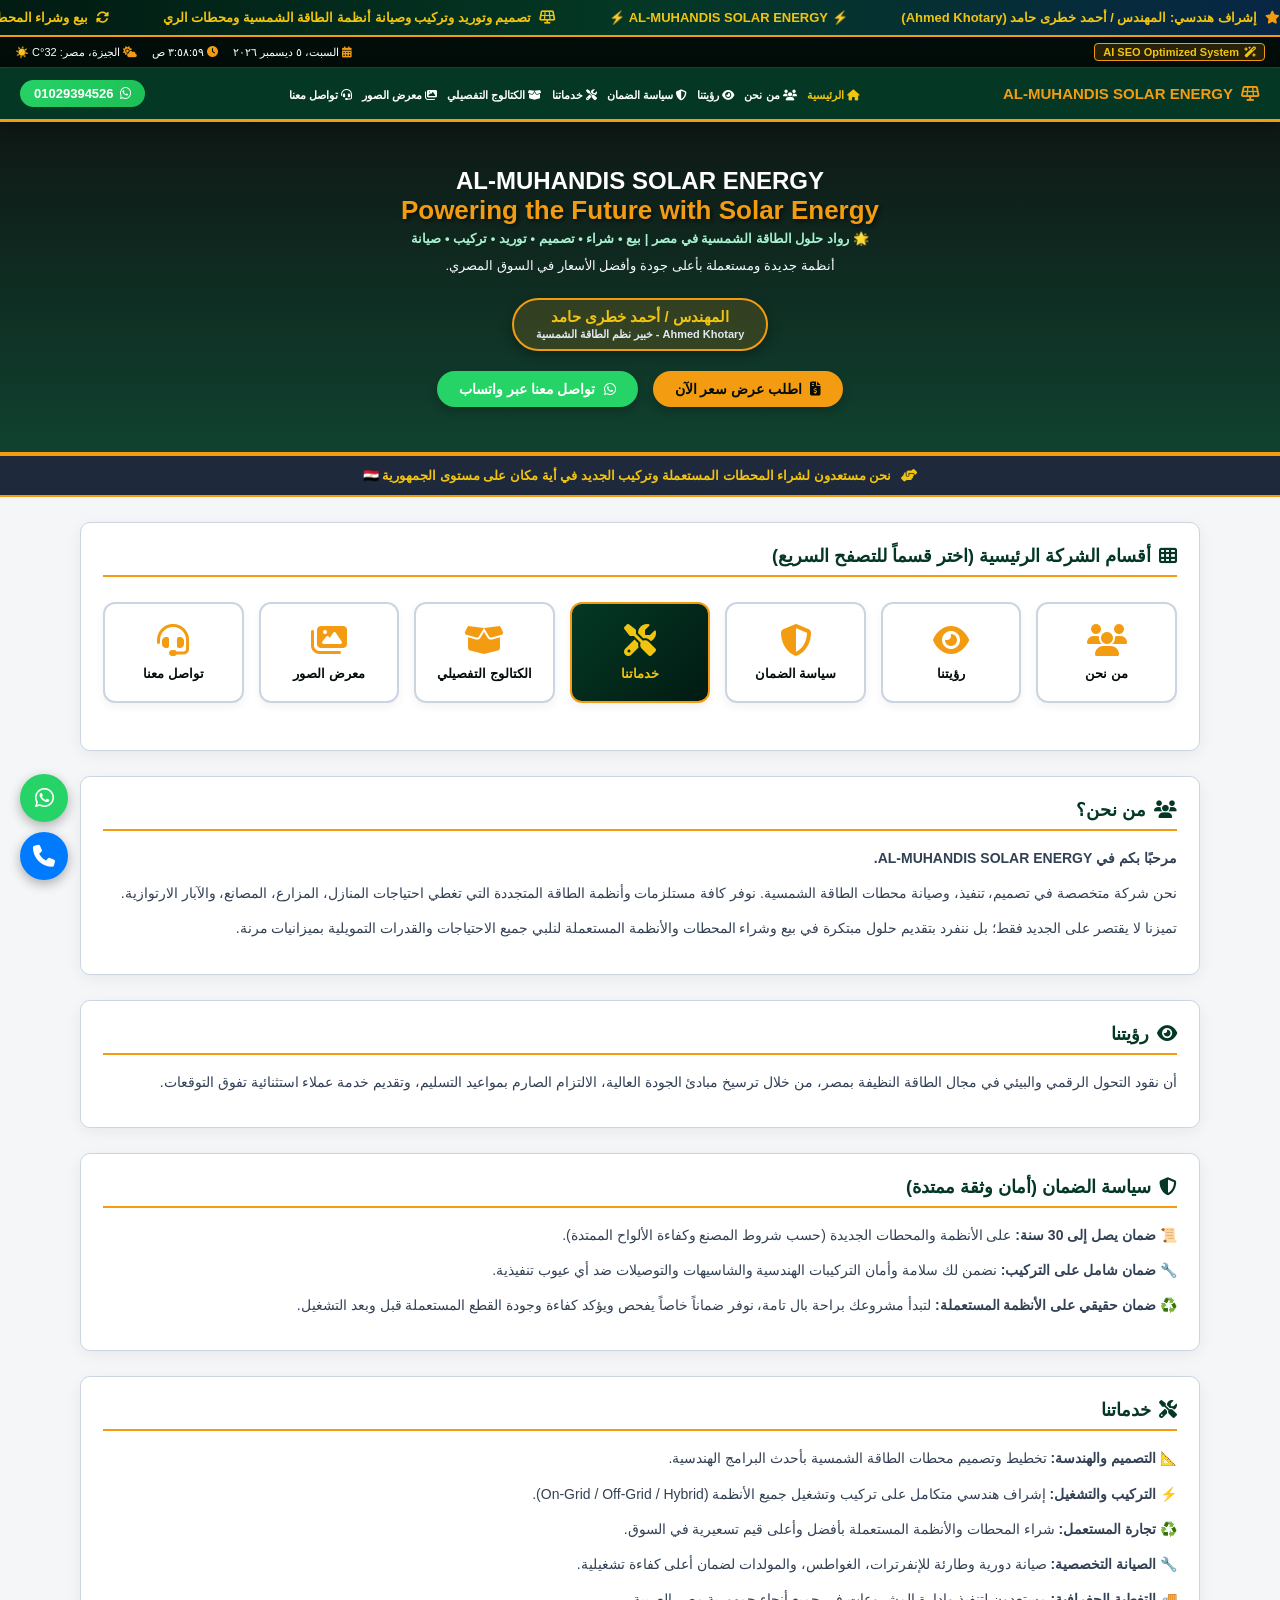
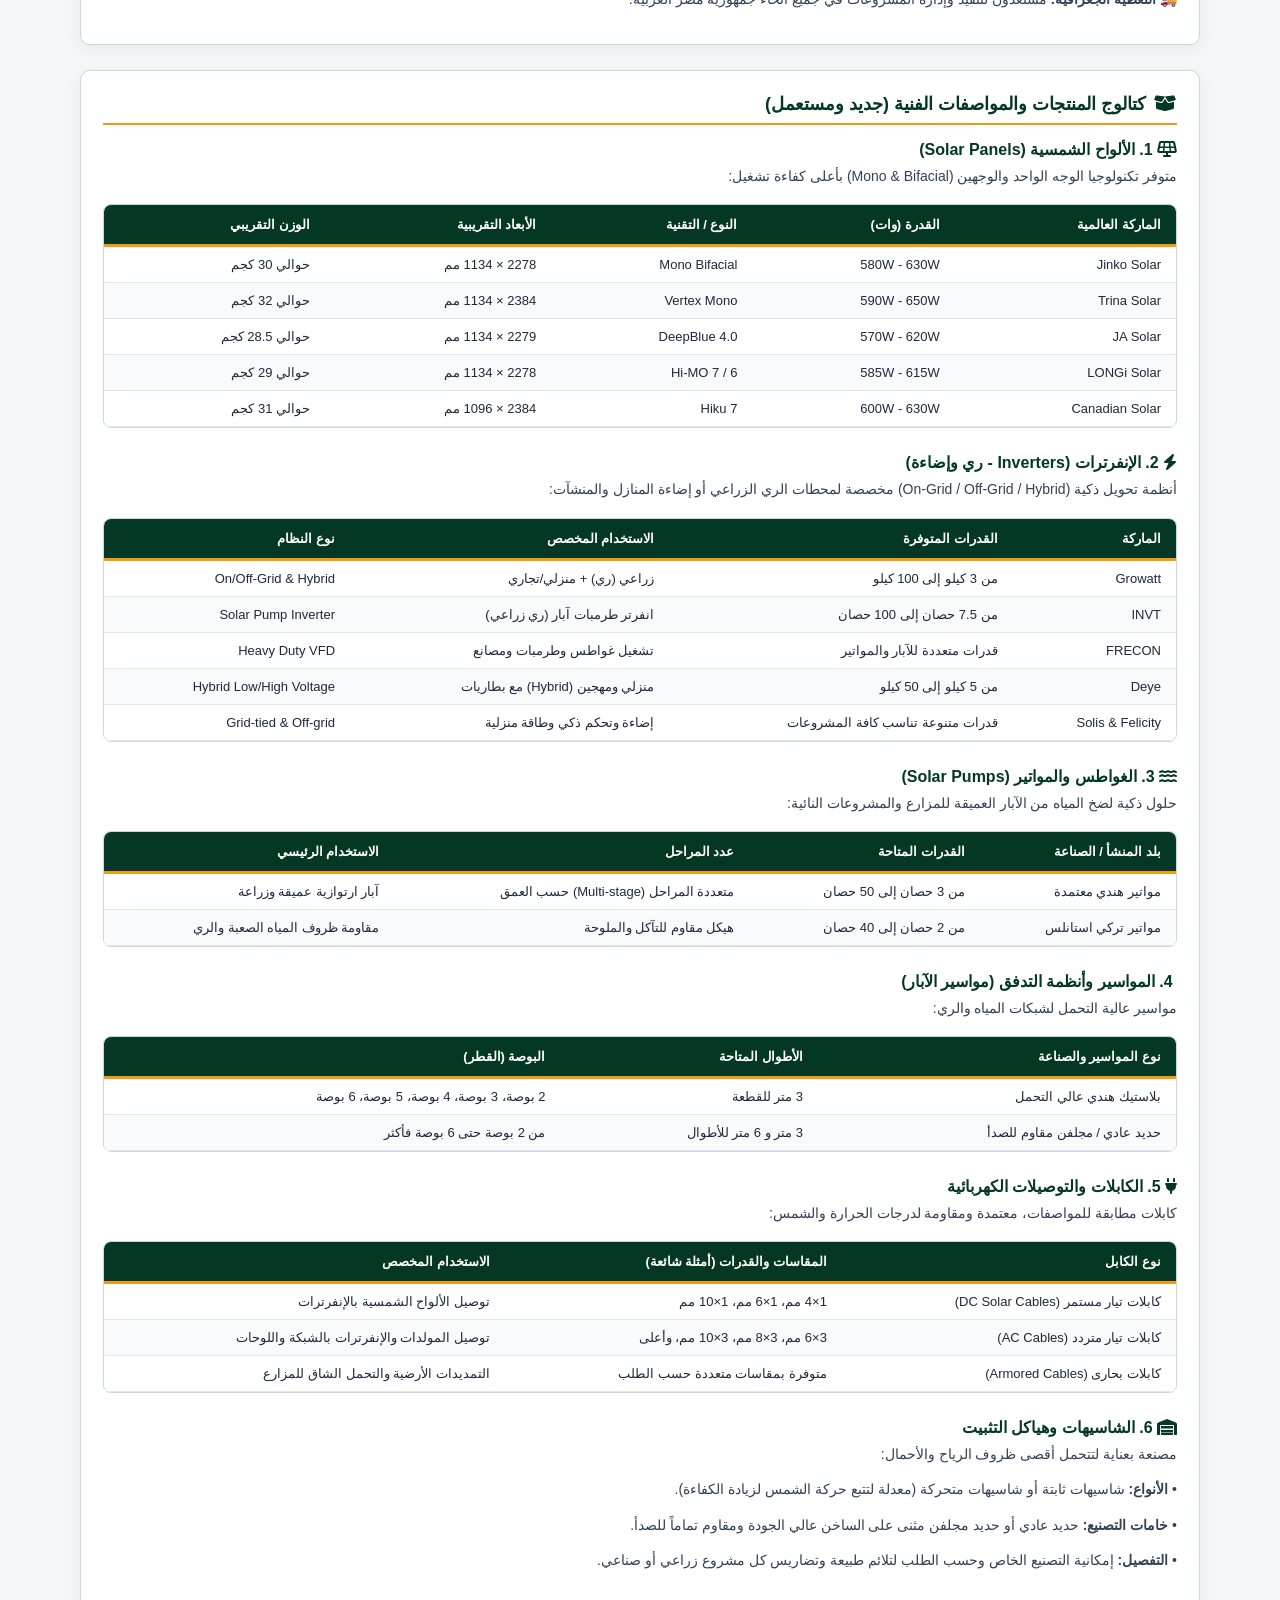
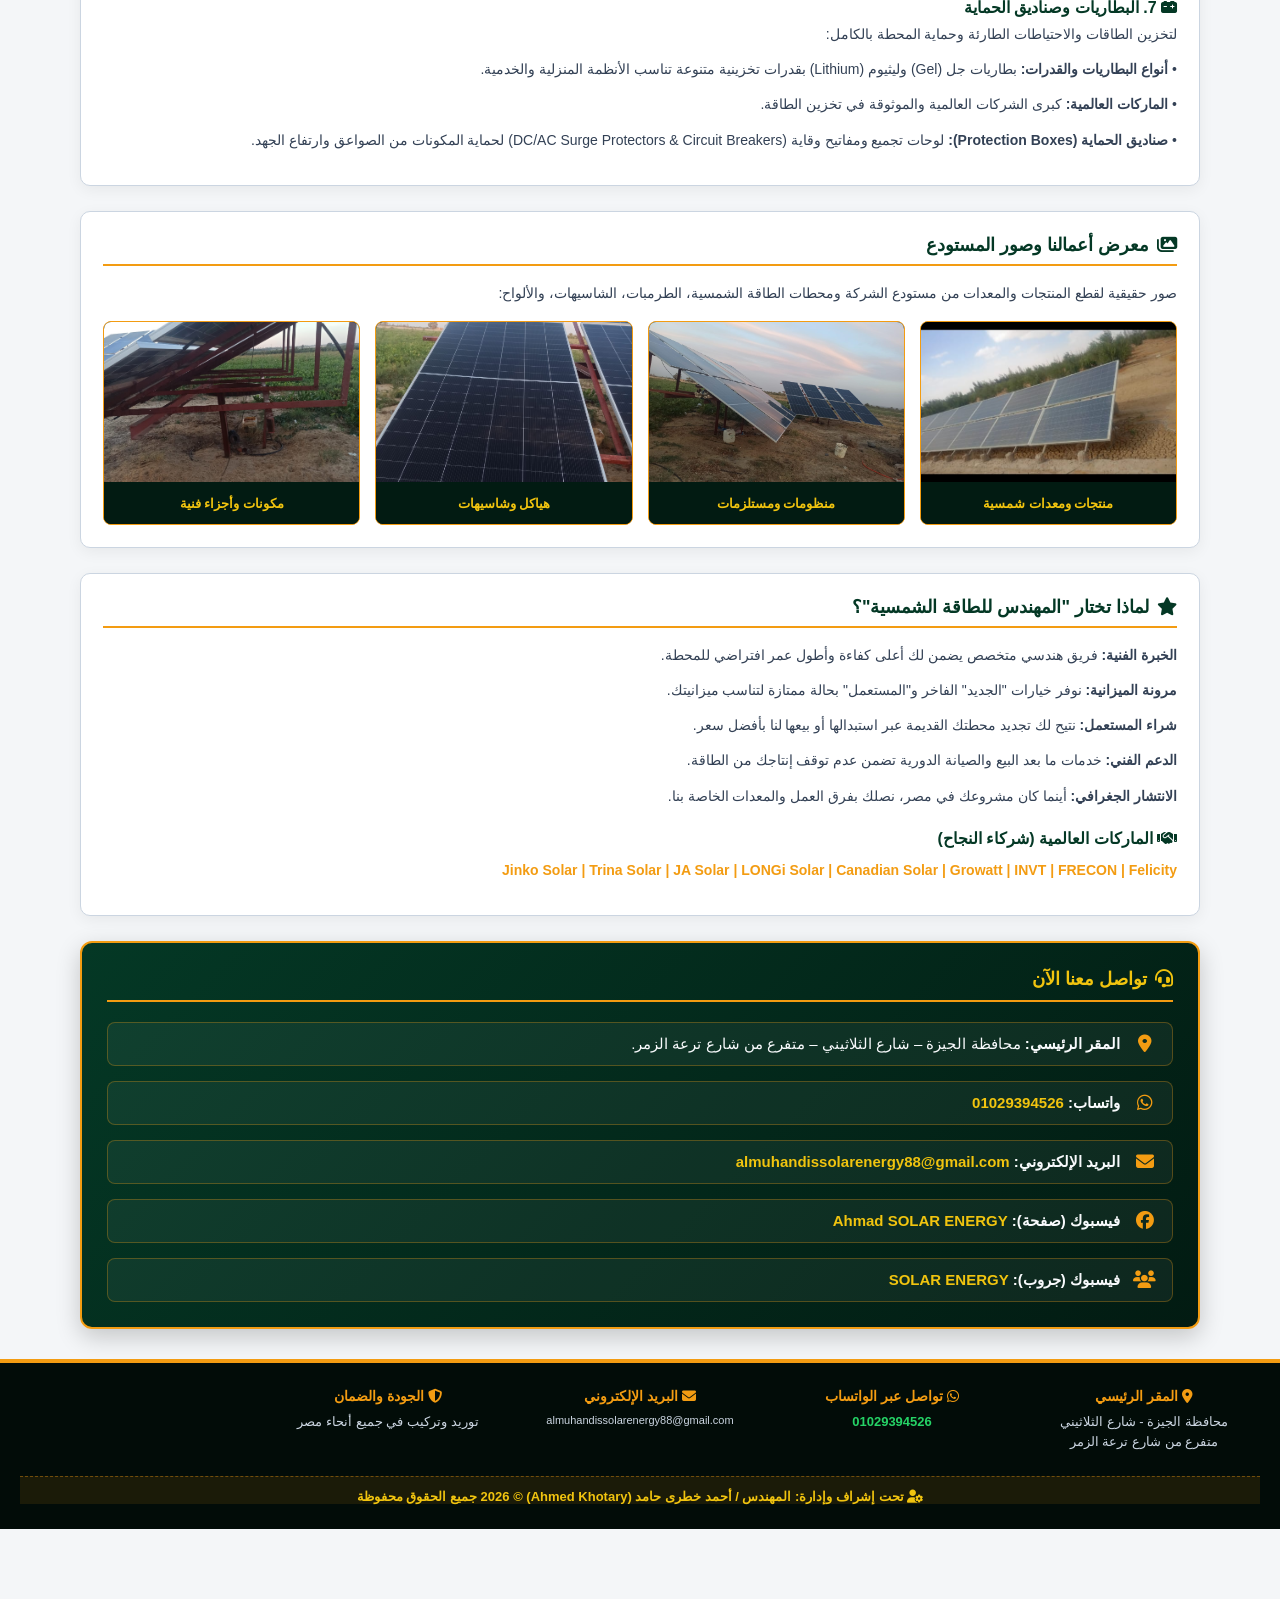
<file: index.html>
<!DOCTYPE html>
<html lang="ar" dir="rtl">
<head>
    <meta charset="UTF-8">
    <meta name="viewport" content="width=device-width, initial-scale=1.0">
    
    <!-- تحسين الظهور في محركات بحث جوجل (SEO) -->
    <title>AL-MUHANDIS SOLAR ENERGY | المهندس للطاقة الشمسية - م / أحمد خطرى</title>
    <meta name="description" content="شركة المهندس للطاقة الشمسية - رواد حلول الطاقة النظيفة في مصر. بيع، شراء، تصميم، توريد، تركيب وصيانة محطات الطاقة الشمسية والمستعملة والجديدة، الطرمبات والإنفرترات. بإشراف م/ أحمد خطرى حامد.">
    <meta name="keywords" content="طاقة شمسية فى مصر, محطات شمسية مستعملة, ألواح شمسية, إنفرترات زراعية, طرمبات غاطسة, المهندس للطاقة الشمسية, أحمد خطرى حامد, صيانة طاقة شمسية, الجيزة">
    <meta name="author" content="المهندس / أحمد خطرى حامد">
    
    <!-- Social Media Meta Tags -->
    <meta property="og:title" content="AL-MUHANDIS SOLAR ENERGY - م / أحمد خطرى حامد">
    <meta property="og:description" content="رواد حلول الطاقة الشمسية في مصر - بيع وشراء المحطات الجديدة والمستعملة وكافة مستلزمات الري والطاقة النظيفة.">
    <meta property="og:type" content="website">

    <link rel="stylesheet" href="https://cdnjs.cloudflare.com/ajax/libs/font-awesome/6.4.0/css/all.min.css">
    <style>
        :root {
            --primary-dark: #020c08;
            --primary-green: #043825;
            --accent-gold: #f39c12;
            --accent-yellow: #f1c40f;
            --bg-color: #f4f6f8;
            --text-color: #1e293b;
            --white: #ffffff;
        }
        * { box-sizing: border-box; margin: 0; padding: 0; font-family: 'Segoe UI', Tahoma, Geneva, Verdana, sans-serif; scroll-behavior: smooth; }
        body { background-color: var(--bg-color); color: var(--text-color); direction: rtl; text-align: right; padding-bottom: 70px; }
        
        .marquee-container {
            background: linear-gradient(90deg, #021b12, #043825, #072644);
            color: var(--accent-yellow);
            padding: 10px 0;
            font-size: 13px;
            font-weight: bold;
            border-bottom: 2px solid var(--accent-gold);
            overflow: hidden;
            white-space: nowrap;
            display: flex;
            align-items: center;
        }
        .marquee-content {
            display: inline-block;
            animation: marquee 35s linear infinite;
        }
        .marquee-content span {
            margin-left: 50px;
            display: inline-flex;
            align-items: center;
            gap: 8px;
        }
        @keyframes marquee {
            0% { transform: translateX(0%); }
            100% { transform: translateX(100%); }
        }

        .ai-top-bar {
            background: var(--primary-dark);
            color: var(--white);
            padding: 6px 15px;
            font-size: 11px;
            display: flex;
            justify-content: space-between;
            align-items: center;
            flex-wrap: wrap;
            gap: 10px;
            border-bottom: 1px solid rgba(243, 156, 18, 0.3);
        }
        .ai-badge {
            background: rgba(243, 156, 18, 0.15);
            color: var(--accent-yellow);
            padding: 2px 8px;
            border-radius: 4px;
            font-weight: bold;
            display: flex;
            align-items: center;
            gap: 5px;
            border: 1px solid var(--accent-gold);
        }
        .ai-info-group { display: flex; gap: 15px; align-items: center; flex-wrap: wrap; }

        .navbar {
            background-color: var(--primary-green);
            color: var(--white);
            padding: 12px 20px;
            display: flex;
            justify-content: space-between;
            align-items: center;
            flex-wrap: wrap;
            position: sticky;
            top: 0;
            z-index: 1000;
            box-shadow: 0 4px 15px rgba(0,0,0,0.3);
            border-bottom: 3px solid var(--accent-gold);
        }
        .nav-logo {
            font-size: 15px;
            font-weight: 900;
            color: var(--accent-gold);
            display: flex;
            align-items: center;
            gap: 8px;
            text-decoration: none;
        }
        .nav-links {
            display: none;
            gap: 10px;
            list-style: none;
            align-items: center;
            flex-wrap: wrap;
        }
        @media(min-width: 992px) { .nav-links { display: flex; } }
        .nav-links a {
            color: var(--white);
            text-decoration: none;
            font-size: 11px;
            font-weight: 600;
            transition: color 0.3s;
        }
        .nav-links a:hover, .nav-links a.active { color: var(--accent-yellow); }
        .nav-phone {
            background: linear-gradient(135deg, #25d366, #1ebe57);
            color: var(--white);
            padding: 6px 14px;
            border-radius: 25px;
            text-decoration: none;
            font-size: 13px;
            font-weight: bold;
            display: flex;
            align-items: center;
            gap: 6px;
        }

        .hero-section {
            background: linear-gradient(rgba(2, 12, 8, 0.95), rgba(4, 56, 37, 0.95)), center center/cover;
            color: var(--white);
            padding: 45px 20px;
            text-align: center;
            box-shadow: 0 6px 20px rgba(0,0,0,0.4);
            border-bottom: 4px solid var(--accent-gold);
        }
        .hero-title { font-size: 24px; font-weight: 900; color: var(--white); }
        .hero-subtitle {
            font-size: 26px;
            font-weight: 900;
            color: var(--accent-gold);
            margin-bottom: 5px;
            text-shadow: 2px 2px 4px rgba(0,0,0,0.6);
        }
        .hero-tagline { font-size: 13px; color: #a7f3d0; margin-bottom: 12px; font-weight: 600; }
        
        .hero-engineer-name {
            display: inline-block;
            background: rgba(243, 156, 18, 0.15);
            border: 2px solid var(--accent-gold);
            color: var(--accent-yellow);
            padding: 8px 22px;
            border-radius: 30px;
            font-size: 15px;
            font-weight: 900;
            margin-top: 10px;
            box-shadow: 0 4px 12px rgba(0,0,0,0.3);
        }
        .hero-engineer-name span { display: block; font-size: 11px; color: #e2e8f0; font-weight: 600; margin-top: 2px; }

        .hero-buttons {
            display: flex;
            justify-content: center;
            gap: 15px;
            margin-top: 20px;
            flex-wrap: wrap;
        }
        .btn-main {
            background: var(--accent-gold);
            color: var(--primary-dark);
            padding: 10px 22px;
            border-radius: 25px;
            font-weight: bold;
            text-decoration: none;
            box-shadow: 0 4px 10px rgba(0,0,0,0.2);
            transition: 0.3s;
            display: inline-flex;
            align-items: center;
            gap: 8px;
            font-size: 14px;
        }
        .btn-main:hover { background: var(--accent-yellow); transform: translateY(-2px); }
        .btn-whatsapp {
            background: #25d366;
            color: var(--white);
            padding: 10px 22px;
            border-radius: 25px;
            font-weight: bold;
            text-decoration: none;
            box-shadow: 0 4px 10px rgba(0,0,0,0.2);
            transition: 0.3s;
            display: inline-flex;
            align-items: center;
            gap: 8px;
            font-size: 14px;
        }
        .btn-whatsapp:hover { background: #1ebe57; transform: translateY(-2px); }

        .announcement-bar {
            background: #1e293b;
            color: var(--accent-yellow);
            padding: 12px;
            text-align: center;
            font-size: 13px;
            font-weight: bold;
            border-bottom: 2px solid var(--accent-gold);
            display: flex;
            justify-content: center;
            align-items: center;
            gap: 10px;
            flex-wrap: wrap;
        }

        /* شبكة الأيقونات التفاعلية */
        .main-icons-grid {
            display: grid;
            grid-template-columns: repeat(auto-fit, minmax(140px, 1fr));
            gap: 15px;
            margin: 25px 0;
        }
        .icon-card {
            background: var(--white);
            border: 2px solid #cbd5e1;
            border-radius: 12px;
            padding: 20px 10px;
            text-align: center;
            text-decoration: none;
            color: var(--primary-green);
            box-shadow: 0 4px 10px rgba(0,0,0,0.05);
            transition: all 0.3s ease;
            display: flex;
            flex-direction: column;
            align-items: center;
            gap: 10px;
        }
        .icon-card i {
            font-size: 32px;
            color: var(--accent-gold);
        }
        .icon-card span {
            font-size: 13px;
            font-weight: bold;
            color: var(--primary-dark);
        }
        .icon-card:hover {
            border-color: var(--accent-gold);
            background: #f0fdf4;
            transform: translateY(-5px);
            box-shadow: 0 6px 15px rgba(0,0,0,0.1);
        }
        .icon-card.special-highlight {
            background: linear-gradient(135deg, #043825, #021b12);
            border: 2px solid var(--accent-gold);
        }
        .icon-card.special-highlight i, .icon-card.special-highlight span {
            color: var(--accent-yellow);
        }

        .gallery-grid {
            display: grid;
            grid-template-columns: repeat(auto-fit, minmax(220px, 1fr));
            gap: 15px;
            margin-top: 15px;
        }
        .gallery-card {
            background: #021b12;
            color: var(--white);
            border-radius: 8px;
            overflow: hidden;
            border: 1px solid var(--accent-gold);
            text-align: center;
        }
        .gallery-card img {
            width: 100%;
            height: 160px;
            object-fit: cover;
            display: block;
        }
        .gallery-card div {
            padding: 12px;
            background: #021b12;
        }
        .gallery-card span { font-size: 13px; font-weight: bold; color: var(--accent-yellow); }

        .container { max-width: 1150px; margin: 25px auto; padding: 0 15px; }
        
        .section-box {
            background: var(--white);
            border-radius: 10px;
            padding: 22px;
            margin-bottom: 25px;
            box-shadow: 0 4px 15px rgba(0,0,0,0.06);
            border: 1px solid #cbd5e1;
        }
        .section-box h3 {
            color: var(--primary-green);
            font-size: 18px;
            margin-bottom: 15px;
            display: flex;
            align-items: center;
            gap: 8px;
            border-bottom: 2px solid var(--accent-gold);
            padding-bottom: 8px;
        }
        .section-box p {
            font-size: 14px;
            color: #334155;
            line-height: 1.8;
            margin-bottom: 10px;
        }

        /* تنسيق الجداول الفنية الاحترافية */
        .table-responsive {
            width: 100%;
            overflow-x: auto;
            margin-top: 15px;
            margin-bottom: 20px;
            border-radius: 8px;
            border: 1px solid #cbd5e1;
        }
        .data-table {
            width: 100%;
            border-collapse: collapse;
            text-align: right;
            font-size: 13px;
            background: var(--white);
            white-space: nowrap;
        }
        .data-table th {
            background-color: var(--primary-green);
            color: var(--white);
            padding: 12px 15px;
            font-weight: 700;
            border-bottom: 3px solid var(--accent-gold);
        }
        .data-table td {
            padding: 10px 15px;
            border-bottom: 1px solid #e2e8f0;
            color: #1e293b;
        }
        .data-table tr:nth-child(even) { background-color: #f8fafc; }
        .data-table tr:hover { background-color: #f1f5f9; }

        .contact-card-box {
            background: linear-gradient(135deg, #043825, #021b12);
            color: var(--white);
            border-radius: 12px;
            padding: 25px;
            border: 2px solid var(--accent-gold);
            box-shadow: 0 8px 25px rgba(0,0,0,0.2);
        }
        .contact-card-box h3 {
            color: var(--accent-yellow);
            border-bottom: 2px solid var(--accent-gold);
            padding-bottom: 10px;
            margin-bottom: 20px;
        }
        .contact-info-list {
            display: flex;
            flex-direction: column;
            gap: 15px;
        }
        .contact-item {
            display: flex;
            align-items: center;
            gap: 12px;
            font-size: 15px;
            color: #f8fafc;
            background: rgba(255, 255, 255, 0.05);
            padding: 12px 15px;
            border-radius: 8px;
            border: 1px solid rgba(243, 156, 18, 0.3);
        }
        .contact-item i {
            color: var(--accent-gold);
            font-size: 18px;
            min-width: 25px;
            text-align: center;
        }
        .contact-item a {
            color: var(--accent-yellow);
            text-decoration: none;
            font-weight: bold;
        }
        .contact-item a:hover { text-decoration: underline; }

        .footer-bottom {
            background-color: var(--primary-dark);
            color: var(--white);
            padding: 25px 20px;
            display: grid;
            grid-template-columns: repeat(auto-fit, minmax(220px, 1fr));
            gap: 20px;
            text-align: center;
            margin-top: 30px;
            border-top: 4px solid var(--accent-gold);
            font-size: 13px;
        }
        .footer-col h5 { color: var(--accent-gold); margin-bottom: 8px; font-size: 14px; }
        .footer-col p { color: #cbd5e1; line-height: 1.5; }
        .footer-signature {
            grid-column: 1 / -1;
            background: rgba(243, 156, 18, 0.1);
            border-top: 1px dashed rgba(243, 156, 18, 0.4);
            padding-top: 12px;
            margin-top: 5px;
            color: var(--accent-yellow);
            font-weight: bold;
            font-size: 13px;
        }

        .floating-buttons {
            position: fixed;
            bottom: 20px;
            left: 20px;
            display: flex;
            flex-direction: column;
            gap: 10px;
            z-index: 1000;
        }
        .float-btn {
            width: 48px;
            height: 48px;
            border-radius: 50%;
            display: flex;
            align-items: center;
            justify-content: center;
            color: var(--white);
            font-size: 22px;
            box-shadow: 0 4px 12px rgba(0,0,0,0.3);
            text-decoration: none;
        }
        .whatsapp-float { background-color: #25d366; }
        .call-float { background-color: #007bff; }
    </style>
</head>
<body>

    <div class="marquee-container">
        <div class="marquee-content">
            <span><i class="fa-solid fa-star" style="color: var(--accent-gold);"></i> إشراف هندسي: المهندس / أحمد خطرى حامد (Ahmed Khotary)</span>
            <span>⚡ AL-MUHANDIS SOLAR ENERGY ⚡</span>
            <span><i class="fa-solid fa-solar-panel"></i> تصميم وتوريد وتركيب وصيانة أنظمة الطاقة الشمسية ومحطات الري</span>
            <span><i class="fa-solid fa-rotate"></i> بيع وشراء المحطات الجديدة والمستعملة بكافة أنحاءِ الجمهورية</span>
        </div>
    </div>

    <div class="ai-top-bar">
        <div class="ai-badge">
            <i class="fa-solid fa-wand-magic-sparkles"></i> AI SEO Optimized System
        </div>
        <div class="ai-info-group">
            <span><i class="fa-solid fa-calendar-days" style="color: var(--accent-gold);"></i> <span id="current-date">جاري التحميل...</span></span>
            <span><i class="fa-solid fa-clock" style="color: var(--accent-gold);"></i> <span id="current-time">جاري التحميل...</span></span>
            <span><i class="fa-solid fa-cloud-sun" style="color: var(--accent-gold);"></i> الجيزة، مصر: 32°C ☀️</span>
        </div>
    </div>

    <nav class="navbar">
        <a href="#" class="nav-logo"><i class="fa-solid fa-solar-panel"></i> AL-MUHANDIS SOLAR ENERGY</a>
        <ul class="nav-links">
            <li><a href="#" class="active"><i class="fa-solid fa-house"></i> الرئيسية</a></li>
            <li><a href="#about"><i class="fa-solid fa-users"></i> من نحن</a></li>
            <li><a href="#vision"><i class="fa-solid fa-eye"></i> رؤيتنا</a></li>
            <li><a href="#warranty"><i class="fa-solid fa-shield-halved"></i> سياسة الضمان</a></li>
            <li><a href="#services"><i class="fa-solid fa-screwdriver-wrench"></i> خدماتنا</a></li>
            <li><a href="#catalog"><i class="fa-solid fa-box-open"></i> الكتالوج التفصيلي</a></li>
            <li><a href="#gallery"><i class="fa-solid fa-images"></i> معرض الصور</a></li>
            <li><a href="#contact-section"><i class="fa-solid fa-headset"></i> تواصل معنا</a></li>
        </ul>
        <a href="https://wa.me/201029394526" class="nav-phone"><i class="fa-brands fa-whatsapp"></i> 01029394526</a>
    </nav>

    <header class="hero-section">
        <h1 class="hero-title">AL-MUHANDIS SOLAR ENERGY</h1>
        <h2 class="hero-subtitle">Powering the Future with Solar Energy</h2>
        <p class="hero-tagline">🌟 رواد حلول الطاقة الشمسية في مصر | بيع • شراء • تصميم • توريد • تركيب • صيانة</p>
        <p style="font-size: 13px; color: #f8fafc; margin-bottom: 15px;">أنظمة جديدة ومستعملة بأعلى جودة وأفضل الأسعار في السوق المصري.</p>
        
        <div class="hero-engineer-name">
            المهندس / أحمد خطرى حامد
            <span>Ahmed Khotary - خبير نظم الطاقة الشمسية</span>
        </div>

        <div class="hero-buttons">
            <a href="#contact-section" class="btn-main"><i class="fa-solid fa-file-invoice-dollar"></i> اطلب عرض سعر الآن</a>
            <a href="https://wa.me/201029394526" class="btn-whatsapp" target="_blank"><i class="fa-brands fa-whatsapp"></i> تواصل معنا عبر واتساب</a>
        </div>
    </header>

    <div class="announcement-bar">
        <i class="fa-solid fa-handshake-angle"></i> نحن مستعدون لشراء المحطات المستعملة وتركيب الجديد في أية مكان على مستوى الجمهورية 🇪🇬
    </div>

    <div class="container">

        <!-- شبكة الأيقونات الرئيسية -->
        <div class="section-box">
            <h3><i class="fa-solid fa-th"></i> أقسام الشركة الرئيسية (اختر قسماً للتصفح السريع)</h3>
            <div class="main-icons-grid">
                <a href="#about" class="icon-card">
                    <i class="fa-solid fa-users"></i>
                    <span>من نحن</span>
                </a>
                <a href="#vision" class="icon-card">
                    <i class="fa-solid fa-eye"></i>
                    <span>رؤيتنا</span>
                </a>
                <a href="#warranty" class="icon-card">
                    <i class="fa-solid fa-shield-halved"></i>
                    <span>سياسة الضمان</span>
                </a>
                <a href="#services" class="icon-card special-highlight">
                    <i class="fa-solid fa-screwdriver-wrench"></i>
                    <span>خدماتنا</span>
                </a>
                <a href="#catalog" class="icon-card">
                    <i class="fa-solid fa-box-open"></i>
                    <span>الكتالوج التفصيلي</span>
                </a>
                <a href="#gallery" class="icon-card">
                    <i class="fa-solid fa-images"></i>
                    <span>معرض الصور</span>
                </a>
                <a href="#contact-section" class="icon-card">
                    <i class="fa-solid fa-headset"></i>
                    <span>تواصل معنا</span>
                </a>
            </div>
        </div>

        <!-- قسم من نحن -->
        <div class="section-box" id="about">
            <h3><i class="fa-solid fa-users"></i> من نحن؟</h3>
            <p><b>مرحبًا بكم في AL-MUHANDIS SOLAR ENERGY.</b></p>
            <p>نحن شركة متخصصة في تصميم، تنفيذ، وصيانة محطات الطاقة الشمسية. نوفر كافة مستلزمات وأنظمة الطاقة المتجددة التي تغطي احتياجات المنازل، المزارع، المصانع، والآبار الارتوازية.</p>
            <p>تميزنا لا يقتصر على الجديد فقط؛ بل ننفرد بتقديم حلول مبتكرة في بيع وشراء المحطات والأنظمة المستعملة لنلبي جميع الاحتياجات والقدرات التمويلية بميزانيات مرنة.</p>
        </div>

        <!-- قسم رؤيتنا -->
        <div class="section-box" id="vision">
            <h3><i class="fa-solid fa-eye"></i> رؤيتنا</h3>
            <p>أن نقود التحول الرقمي والبيئي في مجال الطاقة النظيفة بمصر، من خلال ترسيخ مبادئ الجودة العالية، الالتزام الصارم بمواعيد التسليم، وتقديم خدمة عملاء استثنائية تفوق التوقعات.</p>
        </div>

        <!-- قسم سياسة الضمان -->
        <div class="section-box" id="warranty">
            <h3><i class="fa-solid fa-shield-halved"></i> سياسة الضمان (أمان وثقة ممتدة)</h3>
            <p><b>📜 ضمان يصل إلى 30 سنة:</b> على الأنظمة والمحطات الجديدة (حسب شروط المصنع وكفاءة الألواح الممتدة).</p>
            <p><b>🔧 ضمان شامل على التركيب:</b> نضمن لك سلامة وأمان التركيبات الهندسية والشاسيهات والتوصيلات ضد أي عيوب تنفيذية.</p>
            <p><b>♻️ ضمان حقيقي على الأنظمة المستعملة:</b> لتبدأ مشروعك براحة بال تامة، نوفر ضماناً خاصاً يفحص ويؤكد كفاءة وجودة القطع المستعملة قبل وبعد التشغيل.</p>
        </div>

        <!-- قسم خدماتنا -->
        <div class="section-box" id="services">
            <h3><i class="fa-solid fa-screwdriver-wrench"></i> خدماتنا</h3>
            <p><b>📐 التصميم والهندسة:</b> تخطيط وتصميم محطات الطاقة الشمسية بأحدث البرامج الهندسية.</p>
            <p><b>⚡ التركيب والتشغيل:</b> إشراف هندسي متكامل على تركيب وتشغيل جميع الأنظمة (On-Grid / Off-Grid / Hybrid).</p>
            <p><b>♻️ تجارة المستعمل:</b> شراء المحطات والأنظمة المستعملة بأفضل وأعلى قيم تسعيرية في السوق.</p>
            <p><b>🔧 الصيانة التخصصية:</b> صيانة دورية وطارئة للإنفرترات، الغواطس، والمولدات لضمان أعلى كفاءة تشغيلية.</p>
            <p><b>🚚 التغطية الجغرافية:</b> مستعدون لتنفيذ وإدارة المشروعات في جميع أنحاء جمهورية مصر العربية.</p>
        </div>

        <!-- قسم الكتالوج التفصيلي المحدث بالقدرات والمقاسات -->
        <div class="section-box" id="catalog">
            <h3><i class="fa-solid fa-box-open"></i> كتالوج المنتجات والمواصفات الفنية (جديد ومستعمل)</h3>

            <!-- 1. الألواح الشمسية -->
            <h4 style="color: var(--primary-green); margin-top: 15px; margin-bottom: 5px;"><i class="fa-solid fa-solar-panel"></i> 1. الألواح الشمسية (Solar Panels)</h4>
            <p>متوفر تكنولوجيا الوجه الواحد والوجهين (Mono & Bifacial) بأعلى كفاءة تشغيل:</p>
            <div class="table-responsive">
                <table class="data-table">
                    <thead>
                        <tr>
                            <th>الماركة العالمية</th>
                            <th>القدرة (وات)</th>
                            <th>النوع / التقنية</th>
                            <th>الأبعاد التقريبية</th>
                            <th>الوزن التقريبي</th>
                        </tr>
                    </thead>
                    <tbody>
                        <tr><td>Jinko Solar</td><td>580W - 630W</td><td>Mono Bifacial</td><td>2278 × 1134 مم</td><td>حوالي 30 كجم</td></tr>
                        <tr><td>Trina Solar</td><td>590W - 650W</td><td>Vertex Mono</td><td>2384 × 1134 مم</td><td>حوالي 32 كجم</td></tr>
                        <tr><td>JA Solar</td><td>570W - 620W</td><td>DeepBlue 4.0</td><td>2279 × 1134 مم</td><td>حوالي 28.5 كجم</td></tr>
                        <tr><td>LONGi Solar</td><td>585W - 615W</td><td>Hi-MO 7 / 6</td><td>2278 × 1134 مم</td><td>حوالي 29 كجم</td></tr>
                        <tr><td>Canadian Solar</td><td>600W - 630W</td><td>Hiku 7</td><td>2384 × 1096 مم</td><td>حوالي 31 كجم</td></tr>
                    </tbody>
                </table>
            </div>

            <!-- 2. الإنفرترات -->
            <h4 style="color: var(--primary-green); margin-top: 25px; margin-bottom: 5px;"><i class="fa-solid fa-bolt"></i> 2. الإنفرترات (Inverters - ري وإضاءة)</h4>
            <p>أنظمة تحويل ذكية (On-Grid / Off-Grid / Hybrid) مخصصة لمحطات الري الزراعي أو إضاءة المنازل والمنشآت:</p>
            <div class="table-responsive">
                <table class="data-table">
                    <thead>
                        <tr>
                            <th>الماركة</th>
                            <th>القدرات المتوفرة</th>
                            <th>الاستخدام المخصص</th>
                            <th>نوع النظام</th>
                        </tr>
                    </thead>
                    <tbody>
                        <tr><td>Growatt</td><td>من 3 كيلو إلى 100 كيلو</td><td>زراعي (ري) + منزلي/تجاري</td><td>On/Off-Grid & Hybrid</td></tr>
                        <tr><td>INVT</td><td>من 7.5 حصان إلى 100 حصان</td><td>انفرتر طرمبات آبار (ري زراعي)</td><td>Solar Pump Inverter</td></tr>
                        <tr><td>FRECON</td><td>قدرات متعددة للآبار والمواتير</td><td>تشغيل غواطس وطرمبات ومصانع</td><td>Heavy Duty VFD</td></tr>
                        <tr><td>Deye</td><td>من 5 كيلو إلى 50 كيلو</td><td>منزلي ومهجين (Hybrid) مع بطاريات</td><td>Hybrid Low/High Voltage</td></tr>
                        <tr><td>Solis & Felicity</td><td>قدرات متنوعة تناسب كافة المشروعات</td><td>إضاءة وتحكم ذكي وطاقة منزلية</td><td>Grid-tied & Off-grid</td></tr>
                    </tbody>
                </table>
            </div>

            <!-- 3. الغواطس والطرمبات -->
            <h4 style="color: var(--primary-green); margin-top: 25px; margin-bottom: 5px;"><i class="fa-solid fa-water"></i> 3. الغواطس والمواتير (Solar Pumps)</h4>
            <p>حلول ذكية لضخ المياه من الآبار العميقة للمزارع والمشروعات النائية:</p>
            <div class="table-responsive">
                <table class="data-table">
                    <thead>
                        <tr>
                            <th>بلد المنشأ / الصناعة</th>
                            <th>القدرات المتاحة</th>
                            <th>عدد المراحل</th>
                            <th>الاستخدام الرئيسي</th>
                        </tr>
                    </thead>
                    <tbody>
                        <tr><td>مواتير هندي معتمدة</td><td>من 3 حصان إلى 50 حصان</td><td>متعددة المراحل (Multi-stage) حسب العمق</td><td>آبار ارتوازية عميقة وزراعة</td></tr>
                        <tr><td>مواتير تركي استانلس</td><td>من 2 حصان إلى 40 حصان</td><td>هيكل مقاوم للتآكل والملوحة</td><td>مقاومة ظروف المياه الصعبة والري</td></tr>
                    </tbody>
                </table>
            </div>

            <!-- 4. المواسير وأنظمة التدفق -->
            <h4 style="color: var(--primary-green); margin-top: 25px; margin-bottom: 5px;"><i class="fa-solid fa-pipe"></i> 4. المواسير وأنظمة التدفق (مواسير الآبار)</h4>
            <p>مواسير عالية التحمل لشبكات المياه والري:</p>
            <div class="table-responsive">
                <table class="data-table">
                    <thead>
                        <th>نوع المواسير والصناعة</th>
                        <th>الأطوال المتاحة</th>
                        <th>البوصة (القطر)</th>
                    </thead>
                    <tbody>
                        <tr><td>بلاستيك هندي عالي التحمل</td><td>3 متر للقطعة</td><td>2 بوصة، 3 بوصة، 4 بوصة، 5 بوصة، 6 بوصة</td></tr>
                        <tr><td>حديد عادي / مجلفن مقاوم للصدأ</td><td>3 متر و 6 متر للأطوال</td><td>من 2 بوصة حتى 6 بوصة فأكثر</td></tr>
                    </tbody>
                </table>
            </div>

            <!-- 5. الكابلات الكهربائية -->
            <h4 style="color: var(--primary-green); margin-top: 25px; margin-bottom: 5px;"><i class="fa-solid fa-plug"></i> 5. الكابلات والتوصيلات الكهربائية</h4>
            <p>كابلات مطابقة للمواصفات، معتمدة ومقاومة لدرجات الحرارة والشمس:</p>
            <div class="table-responsive">
                <table class="data-table">
                    <thead>
                        <tr>
                            <th>نوع الكابل</th>
                            <th>المقاسات والقدرات (أمثلة شائعة)</th>
                            <th>الاستخدام المخصص</th>
                        </tr>
                    </thead>
                    <tbody>
                        <tr><td>كابلات تيار مستمر (DC Solar Cables)</td><td>1×4 مم، 1×6 مم، 1×10 مم</td>
                        <td>توصيل الألواح الشمسية بالإنفرترات</td></tr>
                        <tr><td>كابلات تيار متردد (AC Cables)</td><td>3×6 مم، 3×8 مم، 3×10 مم، وأعلى</td>
                        <td>توصيل المولدات والإنفرترات بالشبكة واللوحات</td></tr>
                        <tr><td>كابلات بحارى (Armored Cables)</td><td>متوفرة بمقاسات متعددة حسب الطلب</td>
                        <td>التمديدات الأرضية والتحمل الشاق للمزارع</td></tr>
                    </tbody>
                </table>
            </div>

            <!-- 6. الشاسيهات وهياكل التثبيت -->
            <h4 style="color: var(--primary-green); margin-top: 25px; margin-bottom: 5px;"><i class="fa-solid fa-warehouse"></i> 6. الشاسيهات وهياكل التثبيت</h4>
            <p>مصنعة بعناية لتتحمل أقصى ظروف الرياح والأحمال:</p>
            <p>• <b>الأنواع:</b> شاسيهات ثابتة أو شاسيهات متحركة (معدلة لتتبع حركة الشمس لزيادة الكفاءة).</p>
            <p>• <b>خامات التصنيع:</b> حديد عادي أو حديد مجلفن مثنى على الساخن عالي الجودة ومقاوم تماماً للصدأ.</p>
            <p>• <b>التفصيل:</b> إمكانية التصنيع الخاص وحسب الطلب لتلائم طبيعة وتضاريس كل مشروع زراعي أو صناعي.</p>

            <!-- 7. البطاريات وصناديق الحماية -->
            <h4 style="color: var(--primary-green); margin-top: 25px; margin-bottom: 5px;"><i class="fa-solid fa-car-battery"></i> 7. البطاريات وصناديق الحماية</h4>
            <p>لتخزين الطاقات والاحتياطات الطارئة وحماية المحطة بالكامل:</p>
            <p>• <b>أنواع البطاريات والقدرات:</b> بطاريات جل (Gel) وليثيوم (Lithium) بقدرات تخزينية متنوعة تناسب الأنظمة المنزلية والخدمية.</p>
            <p>• <b>الماركات العالمية:</b> كبرى الشركات العالمية والموثوقة في تخزين الطاقة.</p>
            <p>• <b>صناديق الحماية (Protection Boxes):</b> لوحات تجميع ومفاتيح وقاية (DC/AC Surge Protectors & Circuit Breakers) لحماية المكونات من الصواعق وارتفاع الجهد.</p>
        </div>

        <!-- معرض الصور -->
        <div class="section-box" id="gallery">
            <h3><i class="fa-solid fa-images"></i> معرض أعمالنا وصور المستودع</h3>
            <p>صور حقيقية لقطع المنتجات والمعدات من مستودع الشركة ومحطات الطاقة الشمسية، الطرمبات، الشاسيهات، والألواح:</p>
            <div class="gallery-grid">
                <div class="gallery-card">
                    <img src="IMG-20260609-WA0015.jpg" alt="صورة من المستودع">
                    <div><span>منتجات ومعدات شمسية</span></div>
                </div>
                <div class="gallery-card">
                    <img src="IMG-20260610-WA0003.jpg" alt="صورة من المستودع">
                    <div><span>منظومات ومستلزمات</span></div>
                </div>
                <div class="gallery-card">
                    <img src="IMG-20260610-WA0005.jpg" alt="صورة من المستودع">
                    <div><span>هياكل وشاسيهات</span></div>
                </div>
                <div class="gallery-card">
                    <img src="IMG-20260610-WA0006.jpg" alt="صورة من المستودع">
                    <div><span>مكونات وأجزاء فنية</span></div>
                </div>
            </div>
        </div>

        <!-- لماذا تختارنا -->
        <div class="section-box">
            <h3><i class="fa-solid fa-star"></i> لماذا تختار "المهندس للطاقة الشمسية"؟</h3>
            <p><b>الخبرة الفنية:</b> فريق هندسي متخصص يضمن لك أعلى كفاءة وأطول عمر افتراضي للمحطة.</p>
            <p><b>مرونة الميزانية:</b> نوفر خيارات "الجديد" الفاخر و"المستعمل" بحالة ممتازة لتناسب ميزانيتك.</p>
            <p><b>شراء المستعمل:</b> نتيح لك تجديد محطتك القديمة عبر استبدالها أو بيعها لنا بأفضل سعر.</p>
            <p><b>الدعم الفني:</b> خدمات ما بعد البيع والصيانة الدورية تضمن عدم توقف إنتاجك من الطاقة.</p>
            <p><b>الانتشار الجغرافي:</b> أينما كان مشروعك في مصر، نصلك بفرق العمل والمعدات الخاصة بنا.</p>

            <h4 style="color: var(--primary-green); margin-top: 20px; margin-bottom: 10px;"><i class="fa-solid fa-handshake"></i> الماركات العالمية (شركاء النجاح)</h4>
            <p style="color: var(--accent-gold); font-weight: bold; font-size: 14px;">Jinko Solar | Trina Solar | JA Solar | LONGi Solar | Canadian Solar | Growatt | INVT | FRECON | Felicity</p>
        </div>

        <!-- تواصل معنا -->
        <div class="section-box contact-card-box" id="contact-section">
            <h3><i class="fa-solid fa-headset"></i> تواصل معنا الآن</h3>
            <div class="contact-info-list">
                <div class="contact-item">
                    <i class="fa-solid fa-location-dot"></i>
                    <span><b>المقر الرئيسي:</b> محافظة الجيزة – شارع الثلاثيني – متفرع من شارع ترعة الزمر.</span>
                </div>
                <div class="contact-item">
                    <i class="fa-brands fa-whatsapp"></i>
                    <span><b>واتساب:</b> <a href="https://wa.me/201029394526" target="_blank">01029394526</a></span>
                </div>
                <div class="contact-item">
                    <i class="fa-solid fa-envelope"></i>
                    <span><b>البريد الإلكتروني:</b> <a href="mailto:almuhandissolarenergy88@gmail.com">almuhandissolarenergy88@gmail.com</a></span>
                </div>
                <div class="contact-item">
                    <i class="fa-brands fa-facebook"></i>
                    <span><b>فيسبوك (صفحة):</b> <a href="https://www.facebook.com/share/1D6ua7BapX/" target="_blank">Ahmad SOLAR ENERGY</a></span>
                </div>
                <div class="contact-item">
                    <i class="fa-solid fa-users"></i>
                    <span><b>فيسبوك (جروب):</b> <a href="https://www.facebook.com/share/1DXRwB4BcB/" target="_blank">SOLAR ENERGY</a></span>
                </div>
            </div>
        </div>

    </div>

    <footer class="footer-bottom" id="contact">
        <div class="footer-col">
            <h5><i class="fa-solid fa-location-dot"></i> المقر الرئيسي</h5>
            <p>محافظة الجيزة - شارع الثلاثيني<br>متفرع من شارع ترعة الزمر</p>
        </div>
        <div class="footer-col">
            <h5><i class="fa-brands fa-whatsapp"></i> تواصل عبر الواتساب</h5>
            <p><a href="https://wa.me/201029394526" style="color: #25d366; font-weight: bold; text-decoration: none;">01029394526</a></p>
        </div>
        <div class="footer-col">
            <h5><i class="fa-solid fa-envelope"></i> البريد الإلكتروني</h5>
            <p style="font-size: 11px;">almuhandissolarenergy88@gmail.com</p>
        </div>
        <div class="footer-col">
            <h5><i class="fa-solid fa-shield-halved"></i> الجودة والضمان</h5>
            <p>توريد وتركيب في جميع أنحاء مصر</p>
        </div>
        <div class="footer-signature">
            <i class="fa-solid fa-user-gear"></i> تحت إشراف وإدارة: المهندس / أحمد خطرى حامد (Ahmed Khotary) &copy; 2026 جميع الحقوق محفوظة
        </div>
    </footer>

    <div class="floating-buttons">
        <a href="https://wa.me/201029394526" class="float-btn whatsapp-float" target="_blank" title="واتساب"><i class="fa-brands fa-whatsapp"></i></a>
        <a href="tel:01029394526" class="float-btn call-float" title="اتصال"><i class="fa-solid fa-phone"></i></a>
    </div>

    <script>
        function updateDateTime() {
            const now = new Date();
            const optionsDate = { weekday: 'long', year: 'numeric', month: 'long', day: 'numeric' };
            document.getElementById('current-date').innerText = now.toLocaleDateString('ar-EG', optionsDate);
            document.getElementById('current-time').innerText = now.toLocaleTimeString('ar-EG');
        }
        setInterval(updateDateTime, 1000);
        updateDateTime();
    </script>

</body>
</html>
</file>
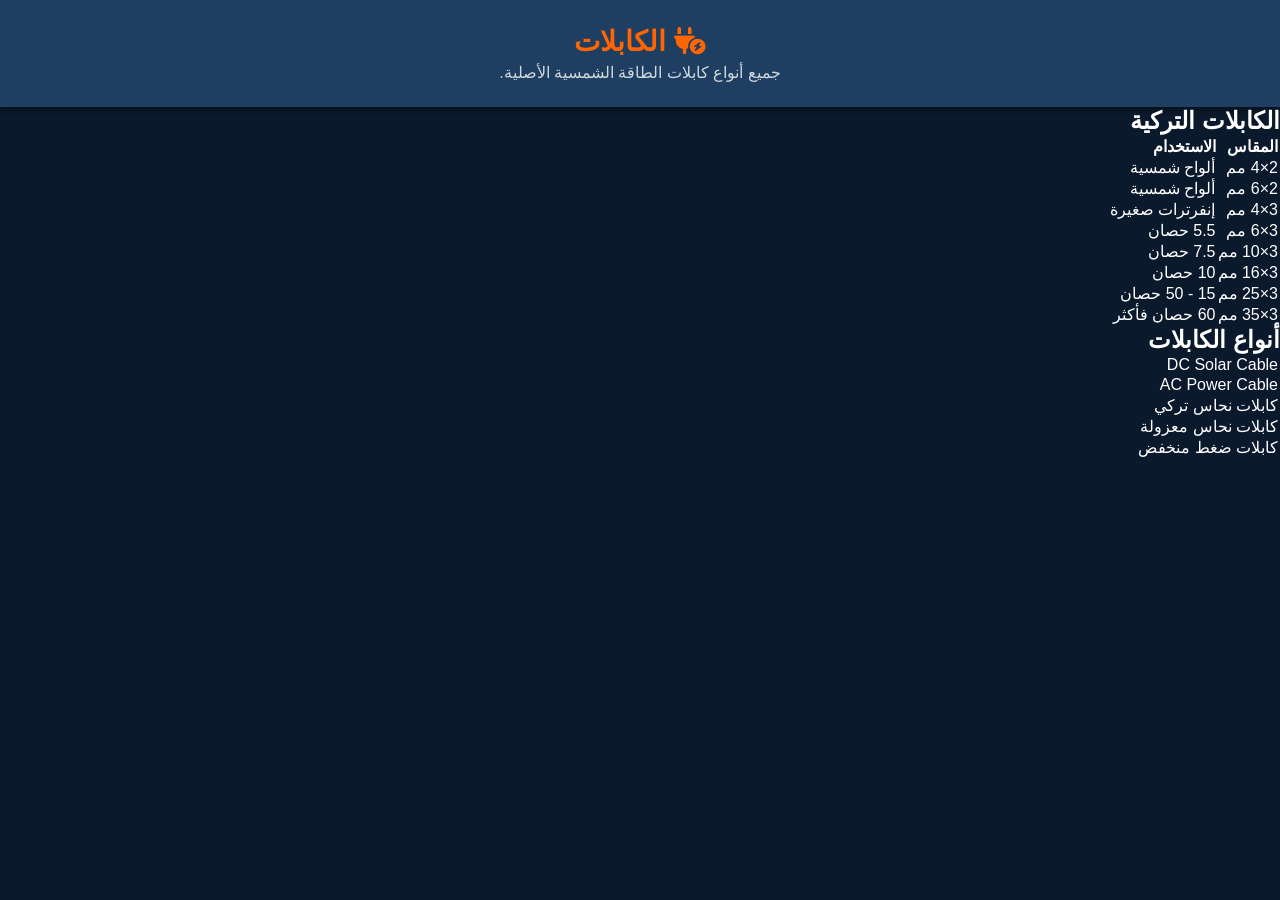
<file: cables.html>
<!DOCTYPE html>
<html lang="ar" dir="rtl">

<head>

<meta charset="UTF-8">
<meta name="viewport" content="width=device-width, initial-scale=1.0">

<title>الكابلات | المهندس للطاقة الشمسية</title>

<link rel="stylesheet" href="style.css">

<link href="https://fonts.googleapis.com/css2?family=Cairo:wght@400;600;700;800&display=swap" rel="stylesheet">

<link rel="stylesheet"
href="https://cdnjs.cloudflare.com/ajax/libs/font-awesome/6.6.0/css/all.min.css">

</head>

<body>

<header class="page-header">

<h1><i class="fa-solid fa-plug-circle-bolt"></i> الكابلات</h1>

<p>جميع أنواع كابلات الطاقة الشمسية الأصلية.</p>

</header>

<section class="cards">

<div class="card">

<h2>الكابلات التركية</h2>

<table>

<tr>
<th>المقاس</th>
<th>الاستخدام</th>
</tr>

<tr><td>2×4 مم</td><td>ألواح شمسية</td></tr>
<tr><td>2×6 مم</td><td>ألواح شمسية</td></tr>
<tr><td>3×4 مم</td><td>إنفرترات صغيرة</td></tr>
<tr><td>3×6 مم</td><td>5.5 حصان</td></tr>
<tr><td>3×10 مم</td><td>7.5 حصان</td></tr>
<tr><td>3×16 مم</td><td>10 حصان</td></tr>
<tr><td>3×25 مم</td><td>15 - 50 حصان</td></tr>
<tr><td>3×35 مم</td><td>60 حصان فأكثر</td></tr>

</table>

</div>

<div class="card">

<h2>أنواع الكابلات</h2>

<table>

<tr><td>DC Solar Cable</td></tr>
<tr><td>AC Power Cable</td></tr>
<tr><td>كابلات نحاس تركي</td></tr>
<tr><td>كابلات نحاس معزولة</td></tr>
<tr><td>كابلات ضغط منخفض</td></tr>

</table>

</div>

</section>

<script src="script.js"></script>

</body>

</html>
</file>
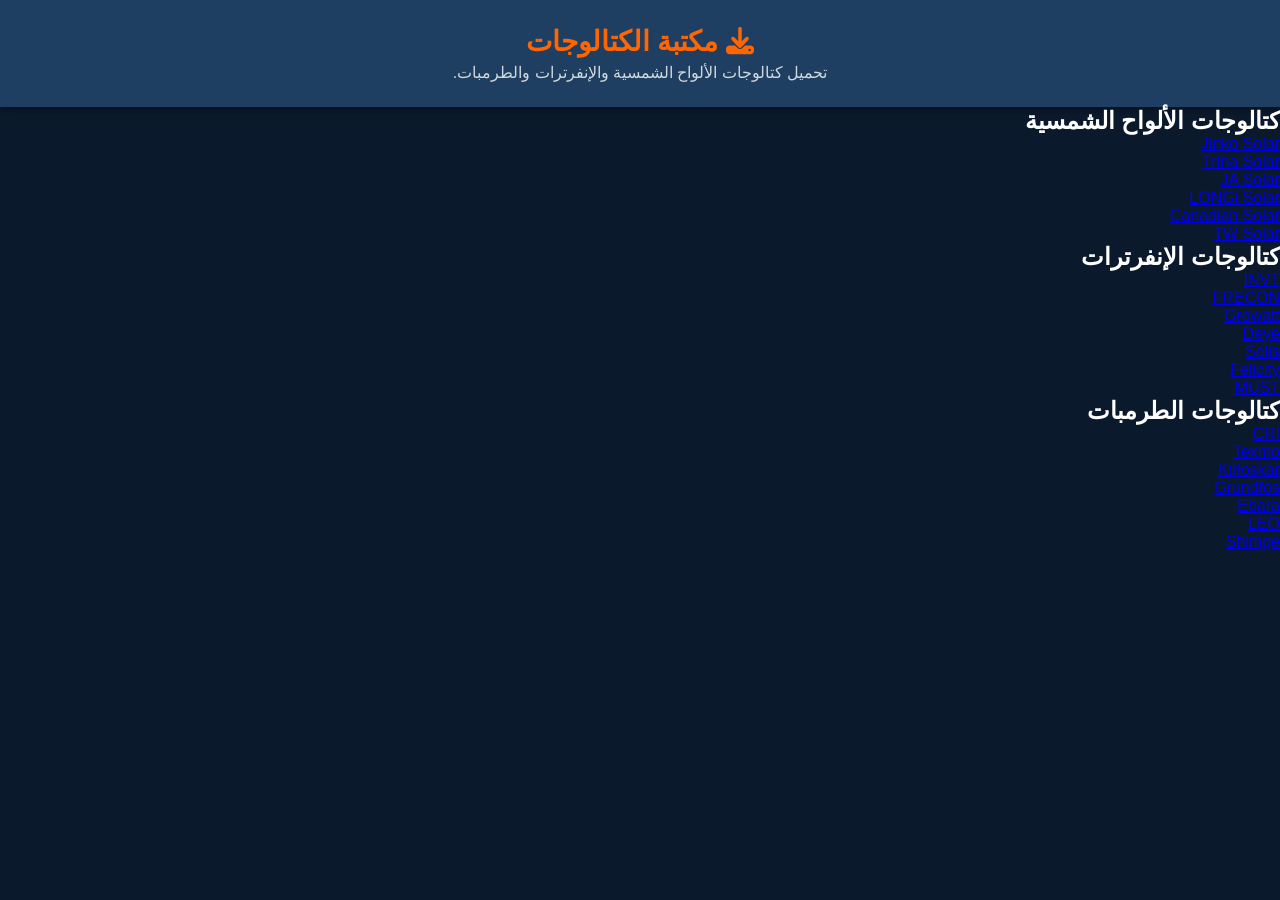
<file: downloads.html>
<!DOCTYPE html>
<html lang="ar" dir="rtl">

<head>

<meta charset="UTF-8">
<meta name="viewport" content="width=device-width, initial-scale=1.0">

<title>الكتالوجات | المهندس للطاقة الشمسية</title>

<link rel="stylesheet" href="style.css">

<link href="https://fonts.googleapis.com/css2?family=Cairo:wght@400;600;700;800&display=swap" rel="stylesheet">

<link rel="stylesheet"
href="https://cdnjs.cloudflare.com/ajax/libs/font-awesome/6.6.0/css/all.min.css">

</head>

<body>

<header class="page-header">

<h1>
<i class="fa-solid fa-download"></i>
مكتبة الكتالوجات
</h1>

<p>
تحميل كتالوجات الألواح الشمسية والإنفرترات والطرمبات.
</p>

</header>

<section class="cards">

<div class="card">

<h2>كتالوجات الألواح الشمسية</h2>

<ul>

<li><a href="downloads/jinko-catalog.pdf" download>Jinko Solar</a></li>

<li><a href="downloads/trina-catalog.pdf" download>Trina Solar</a></li>

<li><a href="downloads/ja-catalog.pdf" download>JA Solar</a></li>

<li><a href="downloads/longi-catalog.pdf" download>LONGi Solar</a></li>

<li><a href="downloads/canadian-catalog.pdf" download>Canadian Solar</a></li>

<li><a href="downloads/twsolar.pdf" download>TW Solar</a></li>

</ul>

</div>

<div class="card">

<h2>كتالوجات الإنفرترات</h2>

<ul>

<li><a href="downloads/invt.pdf" download>INVT</a></li>

<li><a href="downloads/frecon.pdf" download>FRECON</a></li>

<li><a href="downloads/growatt.pdf" download>Growatt</a></li>

<li><a href="downloads/deye.pdf" download>Deye</a></li>

<li><a href="downloads/solis.pdf" download>Solis</a></li>

<li><a href="downloads/felicity.pdf" download>Felicity</a></li>

<li><a href="downloads/must.pdf" download>MUST</a></li>

</ul>

</div>

<div class="card">

<h2>كتالوجات الطرمبات</h2>

<ul>

<li><a href="downloads/cri-pumps.pdf" download>CRI</a></li>

<li><a href="downloads/texmo.pdf" download>Texmo</a></li>

<li><a href="downloads/kirloskar.pdf" download>Kirloskar</a></li>

<li><a href="downloads/grundfos.pdf" download>Grundfos</a></li>

<li><a href="downloads/ebara.pdf" download>Ebara</a></li>

<li><a href="downloads/leo-pumps.pdf" download>LEO</a></li>

<li><a href="downloads/shimge.pdf" download>Shimge</a></li>

</ul>

</div>

</section>

<script src="script.js"></script>

</body>

</html>
</file>
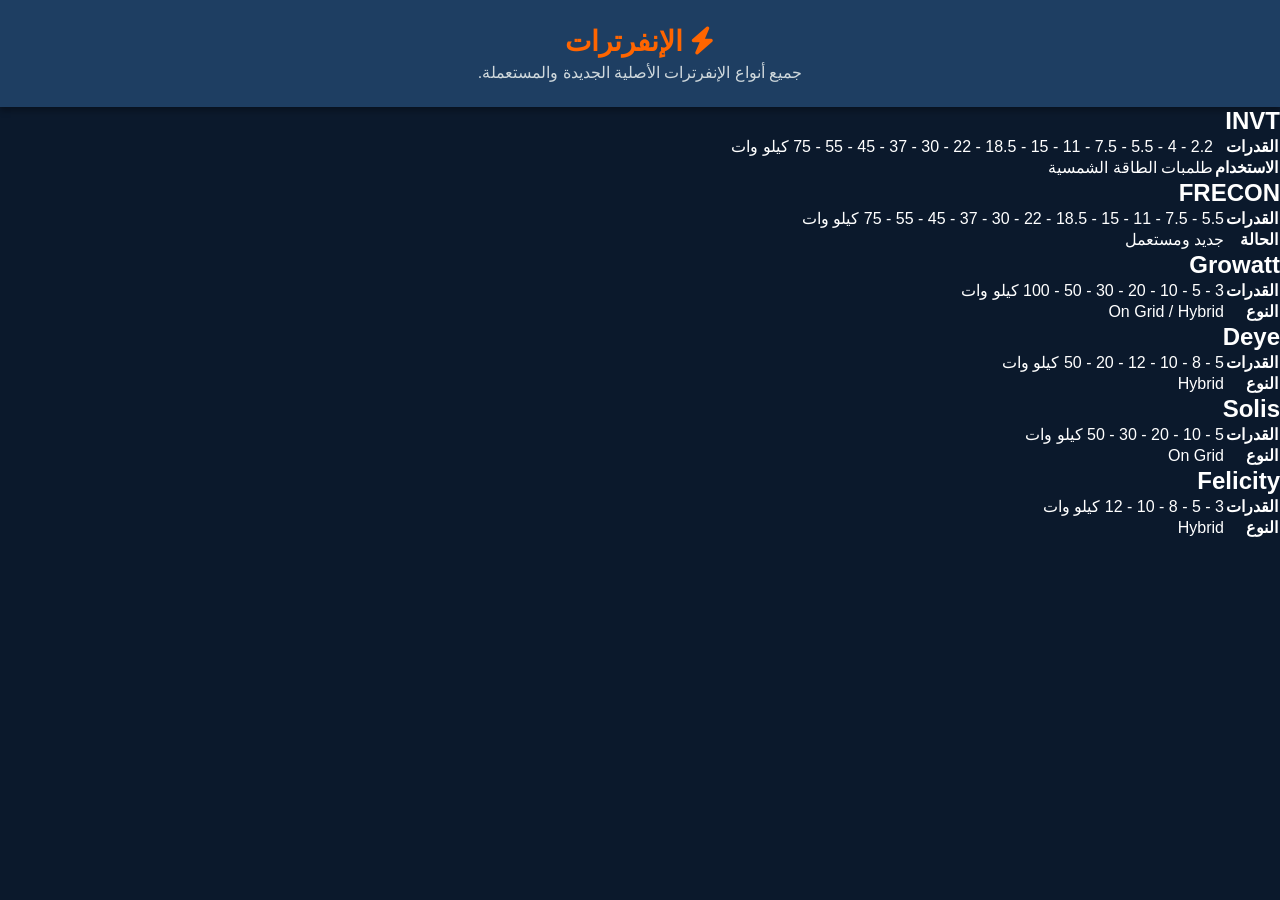
<file: inverters.html>
<!DOCTYPE html>
<html lang="ar" dir="rtl">

<head>

<meta charset="UTF-8">

<meta name="viewport" content="width=device-width, initial-scale=1.0">

<title>الإنفرترات | المهندس للطاقة الشمسية</title>

<link rel="stylesheet" href="style.css">

<link rel="preconnect" href="https://fonts.googleapis.com">

<link rel="preconnect" href="https://fonts.gstatic.com" crossorigin>

<link href="https://fonts.googleapis.com/css2?family=Cairo:wght@300;400;600;700;800&display=swap" rel="stylesheet">

<link rel="stylesheet"
href="https://cdnjs.cloudflare.com/ajax/libs/font-awesome/6.6.0/css/all.min.css">

</head>

<body>

<header class="page-header">

<h1><i class="fa-solid fa-bolt"></i> الإنفرترات</h1>

<p>
جميع أنواع الإنفرترات الأصلية الجديدة والمستعملة.
</p>

</header>

<section class="cards">

<div class="card">

<h2>INVT</h2>

<table>

<tr>
<th>القدرات</th>
<td>2.2 - 4 - 5.5 - 7.5 - 11 - 15 - 18.5 - 22 - 30 - 37 - 45 - 55 - 75 كيلو وات</td>
</tr>

<tr>
<th>الاستخدام</th>
<td>طلمبات الطاقة الشمسية</td>
</tr>

</table>

</div>

<div class="card">

<h2>FRECON</h2>

<table>

<tr>
<th>القدرات</th>
<td>5.5 - 7.5 - 11 - 15 - 18.5 - 22 - 30 - 37 - 45 - 55 - 75 كيلو وات</td>
</tr>

<tr>
<th>الحالة</th>
<td>جديد ومستعمل</td>
</tr>

</table>

</div>

<div class="card">

<h2>Growatt</h2>

<table>

<tr>
<th>القدرات</th>
<td>3 - 5 - 10 - 20 - 30 - 50 - 100 كيلو وات</td>
</tr>

<tr>
<th>النوع</th>
<td>On Grid / Hybrid</td>
</tr>

</table>

</div>

<div class="card">

<h2>Deye</h2>

<table>

<tr>
<th>القدرات</th>
<td>5 - 8 - 10 - 12 - 20 - 50 كيلو وات</td>
</tr>

<tr>
<th>النوع</th>
<td>Hybrid</td>
</tr>

</table>

</div>

<div class="card">

<h2>Solis</h2>

<table>

<tr>
<th>القدرات</th>
<td>5 - 10 - 20 - 30 - 50 كيلو وات</td>
</tr>

<tr>
<th>النوع</th>
<td>On Grid</td>
</tr>

</table>

</div>

<div class="card">

<h2>Felicity</h2>

<table>

<tr>
<th>القدرات</th>
<td>3 - 5 - 8 - 10 - 12 كيلو وات</td>
</tr>

<tr>
<th>النوع</th>
<td>Hybrid</td>
</tr>

</table>

</div>

</section>

<script src="script.js"></script>

</body>
</html>
</file>
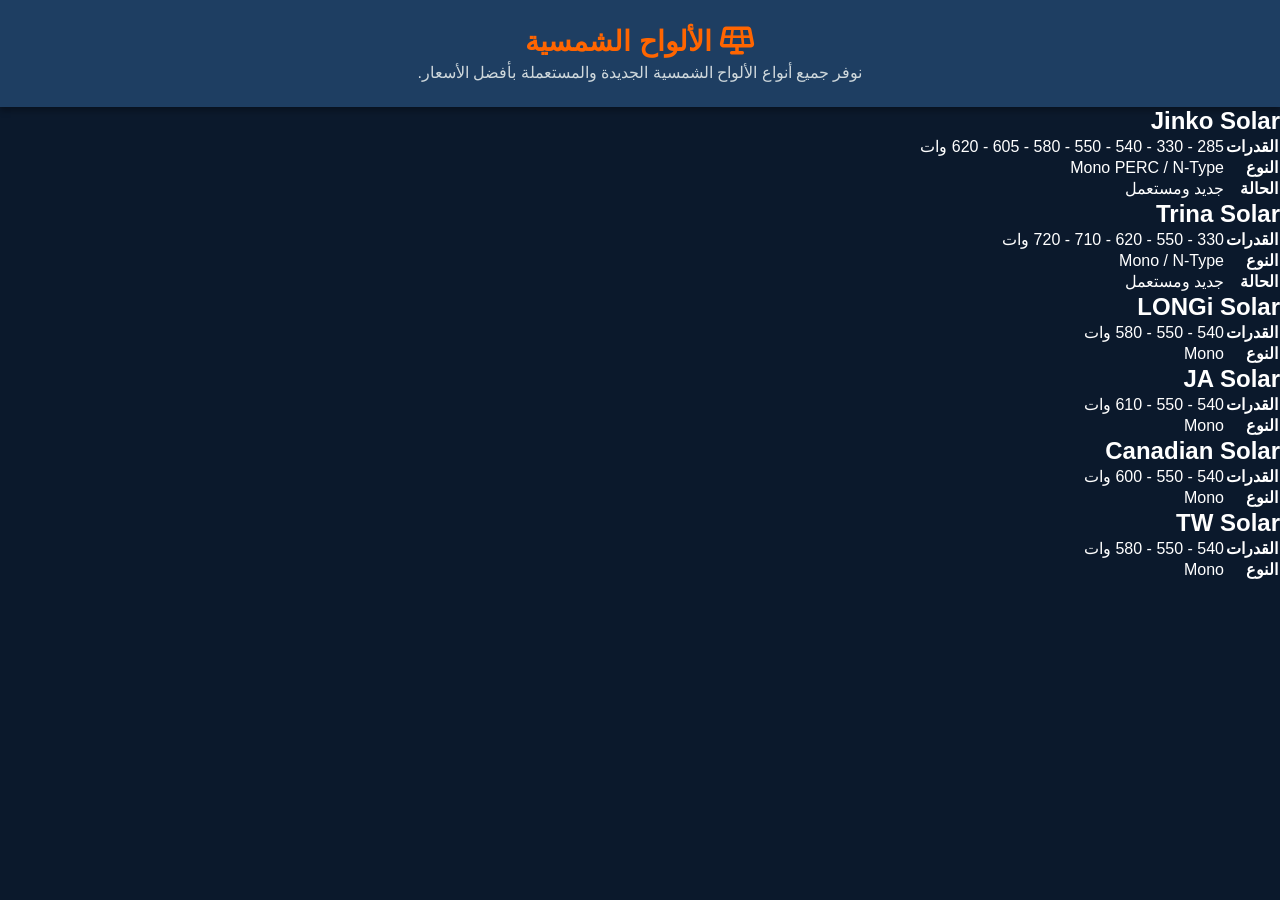
<file: panels.html>
<!DOCTYPE html>
<html lang="ar" dir="rtl">
<head>
<meta charset="UTF-8">
<meta name="viewport" content="width=device-width, initial-scale=1.0">
<title>الألواح الشمسية | المهندس للطاقة الشمسية</title>

<link rel="stylesheet" href="style.css">

<link rel="preconnect" href="https://fonts.googleapis.com">
<link rel="preconnect" href="https://fonts.gstatic.com" crossorigin>

<link href="https://fonts.googleapis.com/css2?family=Cairo:wght@300;400;600;700;800&display=swap" rel="stylesheet">

<link rel="stylesheet"
href="https://cdnjs.cloudflare.com/ajax/libs/font-awesome/6.6.0/css/all.min.css">

</head>

<body>

<header class="page-header">

<h1><i class="fa-solid fa-solar-panel"></i> الألواح الشمسية</h1>

<p>
نوفر جميع أنواع الألواح الشمسية الجديدة والمستعملة بأفضل الأسعار.
</p>

</header>

<section class="cards">

<div class="card">
<h2>Jinko Solar</h2>

<table>

<tr>
<th>القدرات</th>
<td>285 - 330 - 540 - 550 - 580 - 605 - 620 وات</td>
</tr>

<tr>
<th>النوع</th>
<td>Mono PERC / N-Type</td>
</tr>

<tr>
<th>الحالة</th>
<td>جديد ومستعمل</td>
</tr>

</table>

</div>

<div class="card">

<h2>Trina Solar</h2>

<table>

<tr>
<th>القدرات</th>
<td>330 - 550 - 620 - 710 - 720 وات</td>
</tr>

<tr>

<th>النوع</th>

<td>Mono / N-Type</td>

</tr>

<tr>

<th>الحالة</th>

<td>جديد ومستعمل</td>

</tr>

</table>

</div>

<div class="card">

<h2>LONGi Solar</h2>

<table>

<tr>

<th>القدرات</th>

<td>540 - 550 - 580 وات</td>

</tr>

<tr>

<th>النوع</th>

<td>Mono</td>

</tr>

</table>

</div>

<div class="card">

<h2>JA Solar</h2>

<table>

<tr>

<th>القدرات</th>

<td>540 - 550 - 610 وات</td>

</tr>

<tr>

<th>النوع</th>

<td>Mono</td>

</tr>

</table>

</div>

<div class="card">

<h2>Canadian Solar</h2>

<table>

<tr>

<th>القدرات</th>

<td>540 - 550 - 600 وات</td>

</tr>

<tr>

<th>النوع</th>

<td>Mono</td>

</tr>

</table>

</div>

<div class="card">

<h2>TW Solar</h2>

<table>

<tr>

<th>القدرات</th>

<td>540 - 550 - 580 وات</td>

</tr>

<tr>

<th>النوع</th>

<td>Mono</td>

</tr>

</table>

</div>

</section>

<script src="script.js"></script>

</body>

</html>
</file>
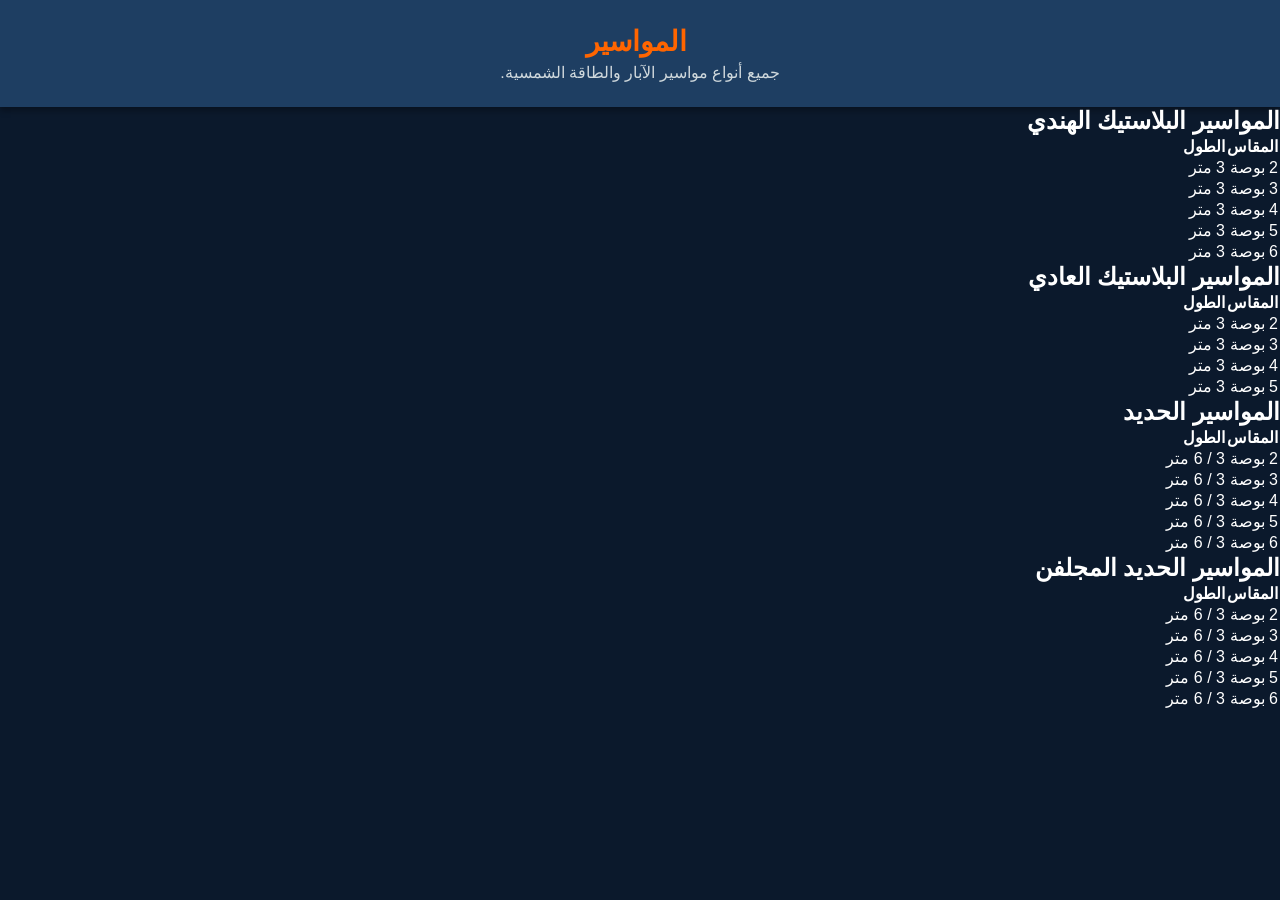
<file: pipes.html>
<!DOCTYPE html>
<html lang="ar" dir="rtl">

<head>

<meta charset="UTF-8">
<meta name="viewport" content="width=device-width,initial-scale=1.0">

<title>المواسير | المهندس للطاقة الشمسية</title>

<link rel="stylesheet" href="style.css">

<link href="https://fonts.googleapis.com/css2?family=Cairo:wght@400;600;700;800&display=swap" rel="stylesheet">

<link rel="stylesheet"
href="https://cdnjs.cloudflare.com/ajax/libs/font-awesome/6.6.0/css/all.min.css">

</head>

<body>

<header class="page-header">

<h1><i class="fa-solid fa-pipe-circle-check"></i> المواسير</h1>

<p>جميع أنواع مواسير الآبار والطاقة الشمسية.</p>

</header>

<section class="cards">

<div class="card">

<h2>المواسير البلاستيك الهندي</h2>

<table>

<tr>
<th>المقاس</th>
<th>الطول</th>
</tr>

<tr><td>2 بوصة</td><td>3 متر</td></tr>
<tr><td>3 بوصة</td><td>3 متر</td></tr>
<tr><td>4 بوصة</td><td>3 متر</td></tr>
<tr><td>5 بوصة</td><td>3 متر</td></tr>
<tr><td>6 بوصة</td><td>3 متر</td></tr>

</table>

</div>

<div class="card">

<h2>المواسير البلاستيك العادي</h2>

<table>

<tr>
<th>المقاس</th>
<th>الطول</th>
</tr>

<tr><td>2 بوصة</td><td>3 متر</td></tr>
<tr><td>3 بوصة</td><td>3 متر</td></tr>
<tr><td>4 بوصة</td><td>3 متر</td></tr>
<tr><td>5 بوصة</td><td>3 متر</td></tr>

</table>

</div>

<div class="card">

<h2>المواسير الحديد</h2>

<table>

<tr>
<th>المقاس</th>
<th>الطول</th>
</tr>

<tr><td>2 بوصة</td><td>3 / 6 متر</td></tr>
<tr><td>3 بوصة</td><td>3 / 6 متر</td></tr>
<tr><td>4 بوصة</td><td>3 / 6 متر</td></tr>
<tr><td>5 بوصة</td><td>3 / 6 متر</td></tr>
<tr><td>6 بوصة</td><td>3 / 6 متر</td></tr>

</table>

</div>

<div class="card">

<h2>المواسير الحديد المجلفن</h2>

<table>

<tr>
<th>المقاس</th>
<th>الطول</th>
</tr>

<tr><td>2 بوصة</td><td>3 / 6 متر</td></tr>
<tr><td>3 بوصة</td><td>3 / 6 متر</td></tr>
<tr><td>4 بوصة</td><td>3 / 6 متر</td></tr>
<tr><td>5 بوصة</td><td>3 / 6 متر</td></tr>
<tr><td>6 بوصة</td><td>3 / 6 متر</td></tr>

</table>

</div>

</section>

<script src="script.js"></script>

</body>

</html>
</file>
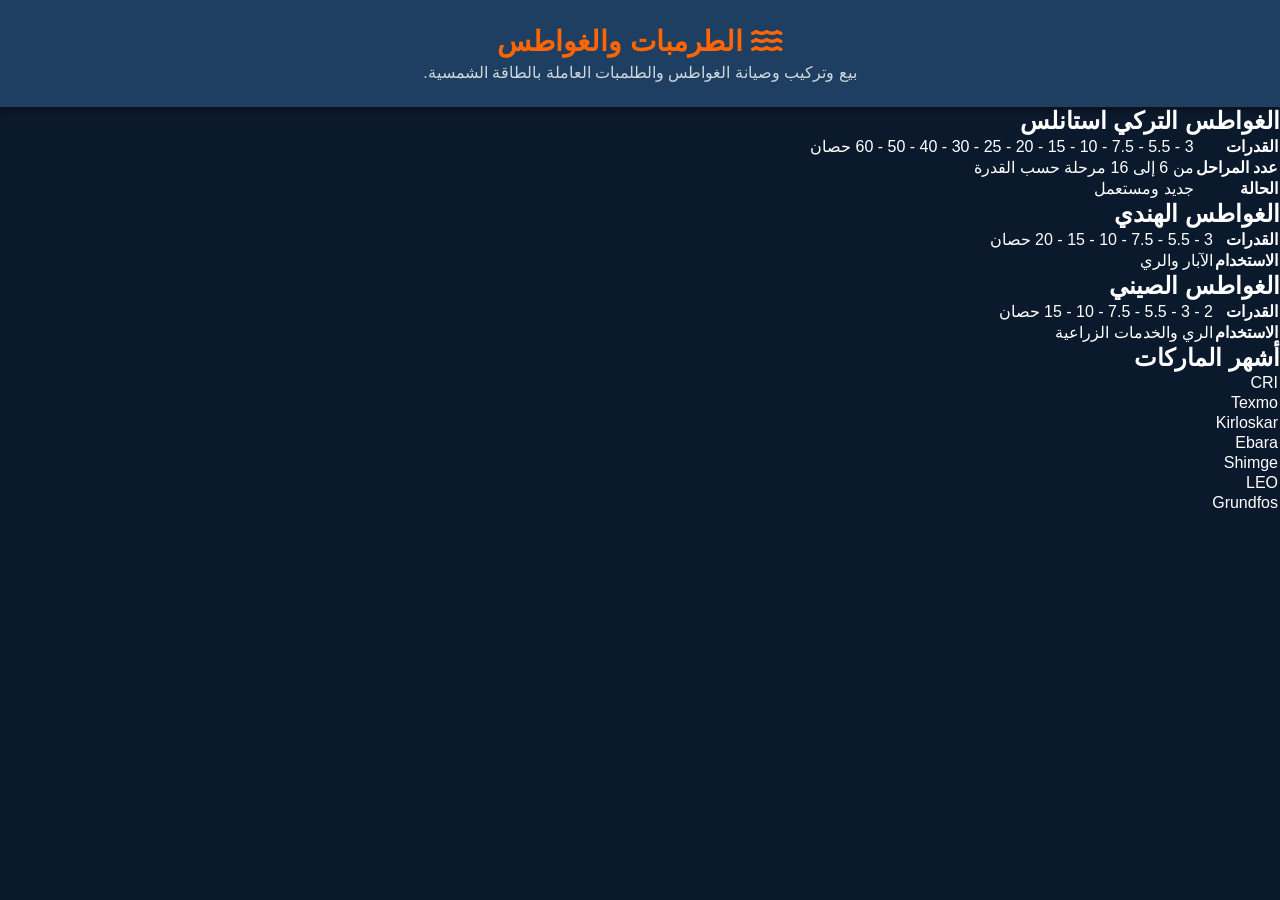
<file: pumps.html>
<!DOCTYPE html>
<html lang="ar" dir="rtl">

<head>

<meta charset="UTF-8">
<meta name="viewport" content="width=device-width, initial-scale=1.0">

<title>الطرمبات والغواطس | المهندس للطاقة الشمسية</title>

<link rel="stylesheet" href="style.css">

<link rel="preconnect" href="https://fonts.googleapis.com">
<link rel="preconnect" href="https://fonts.gstatic.com" crossorigin>

<link href="https://fonts.googleapis.com/css2?family=Cairo:wght@300;400;600;700;800&display=swap" rel="stylesheet">

<link rel="stylesheet"
href="https://cdnjs.cloudflare.com/ajax/libs/font-awesome/6.6.0/css/all.min.css">

</head>

<body>

<header class="page-header">

<h1><i class="fa-solid fa-water"></i> الطرمبات والغواطس</h1>

<p>
بيع وتركيب وصيانة الغواطس والطلمبات العاملة بالطاقة الشمسية.
</p>

</header>

<section class="cards">

<div class="card">

<h2>الغواطس التركي استانلس</h2>

<table>

<tr>
<th>القدرات</th>
<td>3 - 5.5 - 7.5 - 10 - 15 - 20 - 25 - 30 - 40 - 50 - 60 حصان</td>
</tr>

<tr>
<th>عدد المراحل</th>
<td>من 6 إلى 16 مرحلة حسب القدرة</td>
</tr>

<tr>
<th>الحالة</th>
<td>جديد ومستعمل</td>
</tr>

</table>

</div>

<div class="card">

<h2>الغواطس الهندي</h2>

<table>

<tr>
<th>القدرات</th>
<td>3 - 5.5 - 7.5 - 10 - 15 - 20 حصان</td>
</tr>

<tr>
<th>الاستخدام</th>
<td>الآبار والري</td>
</tr>

</table>

</div>

<div class="card">

<h2>الغواطس الصيني</h2>

<table>

<tr>
<th>القدرات</th>
<td>2 - 3 - 5.5 - 7.5 - 10 - 15 حصان</td>
</tr>

<tr>
<th>الاستخدام</th>
<td>الري والخدمات الزراعية</td>
</tr>

</table>

</div>

<div class="card">

<h2>أشهر الماركات</h2>

<table>

<tr><td>CRI</td></tr>
<tr><td>Texmo</td></tr>
<tr><td>Kirloskar</td></tr>
<tr><td>Ebara</td></tr>
<tr><td>Shimge</td></tr>
<tr><td>LEO</td></tr>
<tr><td>Grundfos</td></tr>

</table>

</div>

</section>

<script src="script.js"></script>

</body>

</html>
</file>
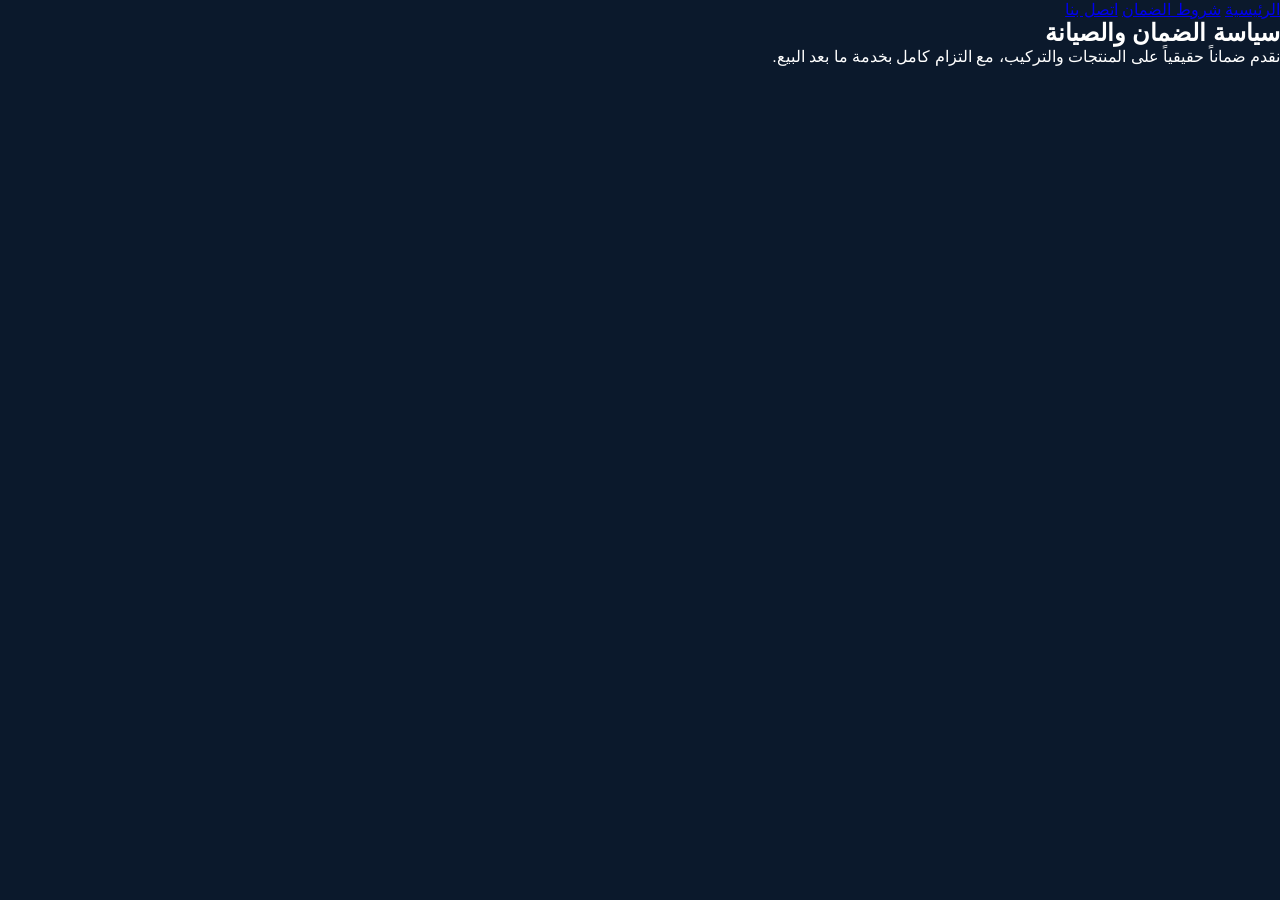
<file: terms.html>
<!DOCTYPE html>
<html lang="ar" dir="rtl">
<head>
    <meta charset="UTF-8">
    <title>شروط الضمان | المهندس للطاقة الشمسية</title>
    <link rel="stylesheet" href="style.css">
</head>
<body>
    <nav class="main-menu">
        <a href="index.html">الرئيسية</a>
        <a href="terms.html">شروط الضمان</a>
        <a href="contact.html">اتصل بنا</a>
    </nav>
    <div class="container">
        <h2>سياسة الضمان والصيانة</h2>
        <p>نقدم ضماناً حقيقياً على المنتجات والتركيب، مع التزام كامل بخدمة ما بعد البيع.</p>
    </div>
</body>
</html>
</file>
<file: style.css>
/* التصميم العام */
* {
    box-sizing: border-box;
    margin: 0;
    padding: 0;
}
body {
    font-family: 'Segoe UI', Tahoma, Geneva, Verdana, sans-serif;
    background-color: #0b192c;
    color: #ffffff;
    direction: rtl;
    text-align: right;
}

/* الهيدر واسم الموقع */
header {
    background-color: #1e3e62;
    padding: 25px 20px;
    text-align: center;
    box-shadow: 0 4px 6px rgba(0,0,0,0.3);
}
.logo {
    display: flex;
    align-items: center;
    justify-content: center;
    gap: 10px;
}
.logo i {
    font-size: 32px;
    color: #ff6500;
}
header h1 {
    color: #ff6500;
    font-size: 28px;
}
header p {
    color: #cfd8dc;
    margin-top: 5px;
}

/* المحتوى */
.hero {
    padding: 50px 20px;
    text-align: center;
}
.hero h2 {
    margin-bottom: 15px;
}
.hero p {
    margin-bottom: 25px;
    color: #b0bec5;
}

/* زر الواتساب الرئيسي داخل الصفحة */
.btn {
    display: inline-flex;
    align-items: center;
    gap: 10px;
    background-color: #25d366;
    color: white;
    padding: 12px 25px;
    text-decoration: none;
    border-radius: 30px;
    font-weight: bold;
    box-shadow: 0 4px 10px rgba(0,0,0,0.2);
    transition: 0.3s;
}
.btn:hover {
    background-color: #20ba5a;
}

/* زر الواتساب العائم الثابت */
.floating-whatsapp {
    position: fixed;
    bottom: 25px;
    left: 25px;
    background-color: #25d366;
    color: white;
    width: 60px;
    height: 60px;
    border-radius: 50%;
    display: flex;
    align-items: center;
    justify-content: center;
    font-size: 32px;
    box-shadow: 0 4px 15px rgba(0,0,0,0.3);
    z-index: 1000;
    transition: transform 0.3s ease;
}
.floating-whatsapp:hover {
    transform: scale(1.1);
}
</file>
